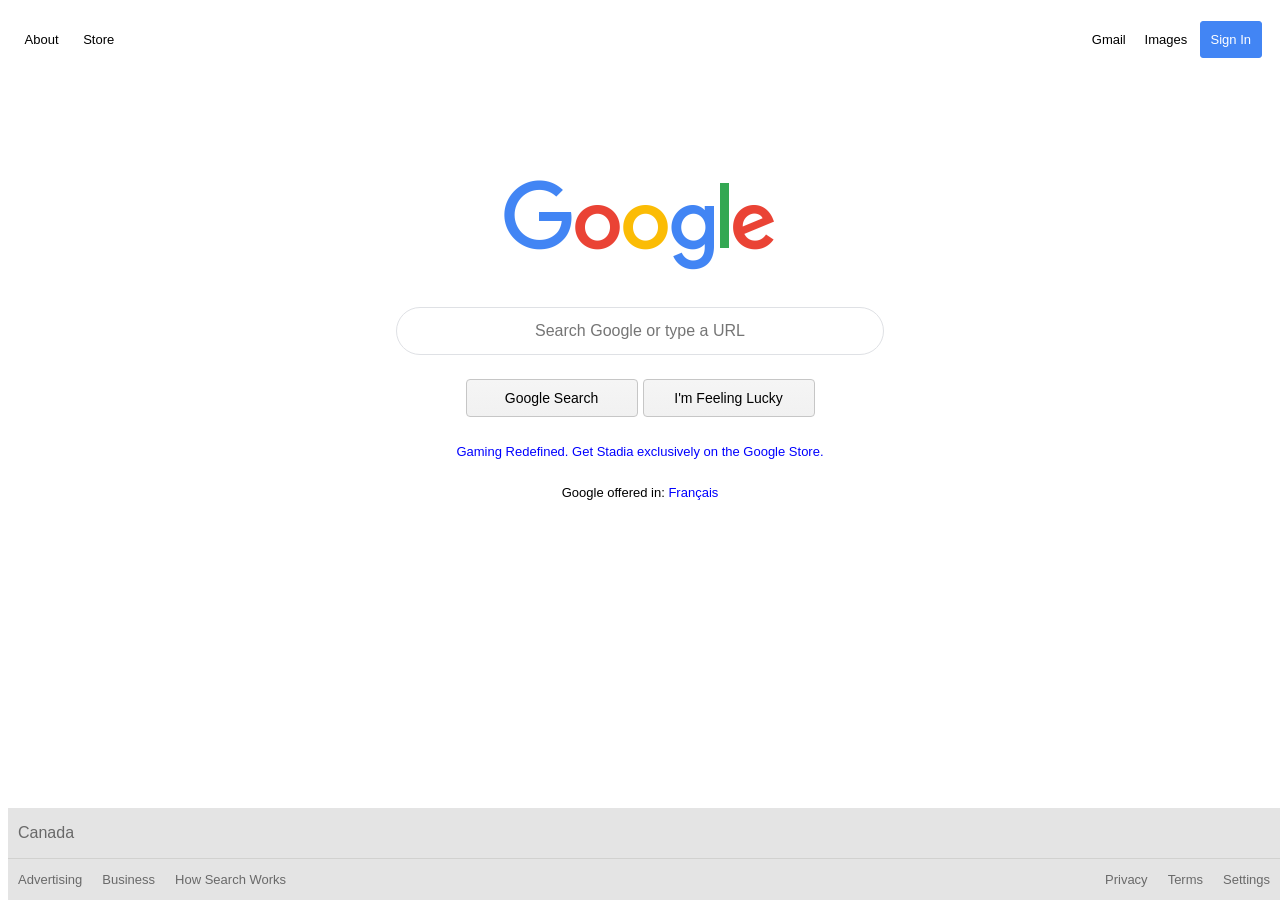
<file: index.html>
<!DOCTYPE html>
<html>
    <head>
        <title>Google</title>
        <link rel="stylesheet" href="style.css">
        <meta name="viewport" content="width=device-width, initial-scale=1.0">
    </head>
    <header>
        <div id="top-nav">
            <p class="about" id="nav-text"><a href="https://about.google/?fg=1&utm_source=google-CA&utm_medium=referral&utm_campaign=hp-header">About</a></p>
            <p class="store" id="nav-text"><a href="https://store.google.com/CA?utm_source=hp_header&utm_medium=google_ooo&utm_campaign=GS100042&hl=en-CA">Store</a></p>
            <p class="gmail" id="nav-text"><a href="https://mail.google.com/mail/?tab=wm&ogbl">Gmail</a></p>
            <p class="images" id="nav-text"><a href="https://www.google.ca/imghp?hl=en&tab=wi&ogbl">Images</a></p>
            <p class="sign-in" id="nav-text"><a href="https://accounts.google.com/ServiceLogin?hl=en&passive=true&continue=https://www.google.com/" style="color: white;">Sign In</a></p>
        </div>
    </header>
    <body>
        <div id="space-above-logo">
            <!--this is just the space above the logo that I'm using to create separation-->
        </div>
        <div id="logo">
            <img src="Assets/logo.png" class="logo">
        </div>
        <section class="search-area">
            <input type="text" class="search" placeholder="Search Google or type a URL">
        </section>
        <section id="button-area">
            <p id="search-button">Google Search</p>
            <p id="feeling-lucky">I'm Feeling Lucky</p>
        </section>
        <div id="text-advertisement">
            <p id="ad-text"><a href="https://www.google.com/search?q=test&rlz=1C5CHFA_enCA785CA785&oq=test&aqs=chrome..69i57j0l2j69i60l2j69i61.1327j0j4&sourceid=chrome&ie=UTF-8" style="color: blue;">Gaming Redefined. Get Stadia exclusively on the Google Store.</a></p>
        </div>
        <div id="google-language-sel">
            <p id="language">Google offered in: <a href="https://en.wikipedia.org/wiki/Baguette" style="color: blue;" id="language-text">Français</a></p>
        </div>
    </body>
    <footer>
        <div id="country-indicator">
            <p id="location">Canada</p>
        </div>
        <div id="bottom-nav-bar">
            <p class="advertising" id="nav-text"><a href="https://www.google.com/intl/en_ca/ads/?subid=ww-ww-et-g-awa-a-g_hpafoot1_1!o2&utm_source=google.com&utm_medium=referral&utm_campaign=google_hpafooter&fg=1" style="color: rgba(0,0,0,.54);">Advertising</a></p>
            <p class="business" id="nav-text"><a href="https://www.google.com/services/?subid=ww-ww-et-g-awa-a-g_hpbfoot1_1!o2&utm_source=google.com&utm_medium=referral&utm_campaign=google_hpbfooter&fg=1#?modal_active=none" style="color: rgba(0,0,0,.54);">Business</a></p>
            <p class="how-search-works" id="nav-text"><a href="https://google.com/search/howsearchworks/?fg=1" style="color: rgba(0,0,0,.54);">How Search Works</a></p>
            <p class="privacy" id="nav-text"><a href="https://policies.google.com/privacy?fg=1" style="color: rgba(0,0,0,.54);">Privacy</a></p>
            <p class="terms" id="nav-text"><a href="https://policies.google.com/terms?fg=1" style="color: rgba(0,0,0,.54);">Terms</a></p>
            <p class="settings" id="nav-text"><a href="https://www.google.com/preferences?hl=en" style="color: rgba(0,0,0,.54);">Settings</a></p>
        </div>
    </footer>
</html>
</file>
<file: style.css>
/*
    Top Nav Styling
*/

#top-nav {
    display: grid;
    grid-template-columns: 1.5fr 1.5fr 30fr 1.5fr 1.5fr 1.5fr;
    grid-template-areas: "first second . third fourth fifth";
    justify-items: center;
    align-items: center;
    white-space: nowrap;
    gap: 10px;
    padding-left: 10px;
    padding-right: 10px;
}

#top-nav > p {
    font-family: arial;
    font-size: 13px;
}

.about {
    grid-area: first;
}

.store {
    grid-area: second;
}

.gmail {
    grid-area: third;
}

.images {
    grid-area: fourth;
}

.sign-in {
    grid-area: fifth;
    border: 1px solid #4285f4;
    padding: 10px;
    background-color: #4285f4;
    border-radius: 3px;
}

a {
    color: black;
    text-decoration: none;
}

#nav-text:hover {
    text-decoration: underline;
}

/*
    Main Logo Styling
*/

#logo {
    display: grid;
    grid-template-columns: 1fr 1fr 1fr;
    grid-template-areas: ". logo .";
    justify-items: center;
    padding-top: 109px;
}

.logo {
    grid-area: logo;
    min-width: 272px;
    max-width: 272px;
}

/*
    Search Section Styling
*/

.search-area {
    display: grid;
    grid-template-columns: 1fr 1fr 1fr;
    grid-template-areas: ". search-bar .";
    justify-items: center;
    padding-top: 35px;
}

.search {
    grid-area: search-bar;
    width: 380px;
    height: 42px;
    font-size: 16px;
    margin: auto;
    z-index: 2;
    border: 1px solid #dfe1e5;
    border-radius: 24px;
    outline: none;
    height: 44px;
    width: 482px;
}

.search:hover {
    box-shadow: 0 1px 2px rgba(0, 0, 0, 0.15);
}

input {
    text-align: center;
}

#search-button, #feeling-lucky {
    border: 1px solid #c6c6c6;
    border-radius: 4px;
    padding: 10px;
    font-family: arial, sans-serif;
    font-size: 14px;
    text-align: center;
    min-width: 150px;
    max-width: 150px;
    background-image: -webkit-linear-gradient(top,#f5f5f5,#f1f1f1);
}

#search-button:hover {
    box-shadow: 0 1px 2px rgba(0, 0, 0, 0.15);
}

#feeling-lucky:hover {
    box-shadow: 0 1px 2px rgba(0, 0, 0, 0.15);
}

#button-area {
    display: grid;
    grid-template-columns: 4.5fr 1fr 1fr 4.5fr;
    grid-template-areas: ". button1 button2 .";
    gap: 5px;
    margin-top: 10px;
    justify-items: center;
}

#search-button {
    grid-area: button1;
}

#feeling-lucky {
    grid-area: button2;
}

/*
    Ad Text Styling
*/

#text-advertisement {
    display: grid;
    grid-template-columns: 1fr 1fr 1fr;
    white-space: nowrap;
    grid-template-areas: ". ad .";
    justify-items: center;
}

#ad-text {
    grid-area: ad;
    text-align: center;
    font-family: arial, sans-serif;
    font-size: 13px;
}

#ad-text:hover {
    text-decoration: underline;
}

/*

    Language Indicator Styling

*/

#google-language-sel {
    display: grid;
    grid-template-columns: 1fr 1fr 1fr;
    white-space: nowrap;
    grid-template-areas: ". language .";
    justify-items: center;
}

#language {
    grid-area: language;
    text-align: center;
    font-family: arial, sans-serif;
    font-size: 13px;
}

#language-text:hover {
    text-decoration: underline;
}

/*

    Country Indicator Section

*/

#country-indicator {
    display: grid;
    grid-template-columns: 1.5fr 1.5fr 1.5fr 30fr 1.5fr 1.5fr 1.5fr;
    grid-template-areas: "country . . . . . .";
    justify-items: center;
    white-space: nowrap;
    background-color: rgb(228, 228, 228);
    gap: 10px;
    color: rgba(0,0,0,.54);
    padding-left: 10px;
}

#location {
    grid-area: country;
    font-family: arial, sans-serif;
}

/*
    Bottom Nav Styling
*/

#bottom-nav-bar {
    display: grid;
    grid-template-columns: 1.5fr 1.5fr 1.5fr 30fr 1.5fr 1.5fr 1.5fr;
    grid-template-areas: "first second third . fourth fifth sixth";
    align-items: center;
    justify-items: center;
    white-space: nowrap;
    gap: 10px;
    background-color: rgb(228, 228, 228);
    border-top: 1px solid rgb(128,128,120, .2);
}

#bottom-nav-bar > p {
    font-family: arial, sans-serif;
    font-size: 13px;
}

.advertising {
    grid-area: first;
    padding-left: 10px;
}

.business {
    grid-area: second;
    padding-left: 10px;
}

.how-search-works {
    grid-area: third;
    padding-left: 10px;
}

.privacy {
    grid-area: fourth;
    padding-right: 10px;
}

.terms {
    grid-area: fifth;
    padding-right: 10px;
}

.settings {
    grid-area: sixth;
    padding-right: 10px;
}

footer {
    position: absolute;
    bottom: 0;
}
</file>
